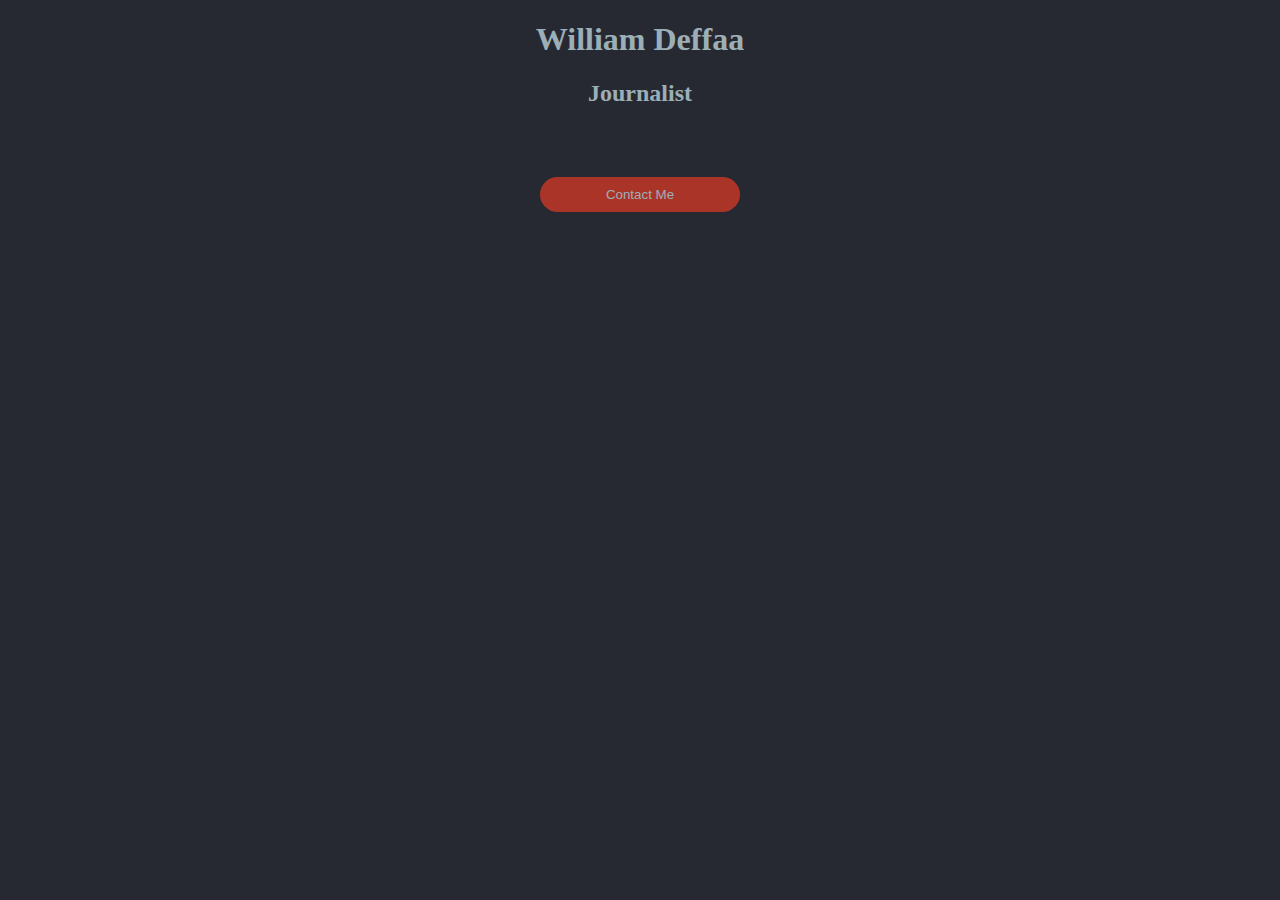
<file: contact-button-assignment/index.html>
<!doctype html>
<html lang="en">
    <head>
        <link href="style.css" rel="stylesheet" />
        <title>William Deffaa Button</title>
    </head>

    <body>
        <h1>William Deffaa</h1>
        <h2>Journalist</h2>
        <button>Contact Me</button>
    </body>
</html>
</file>
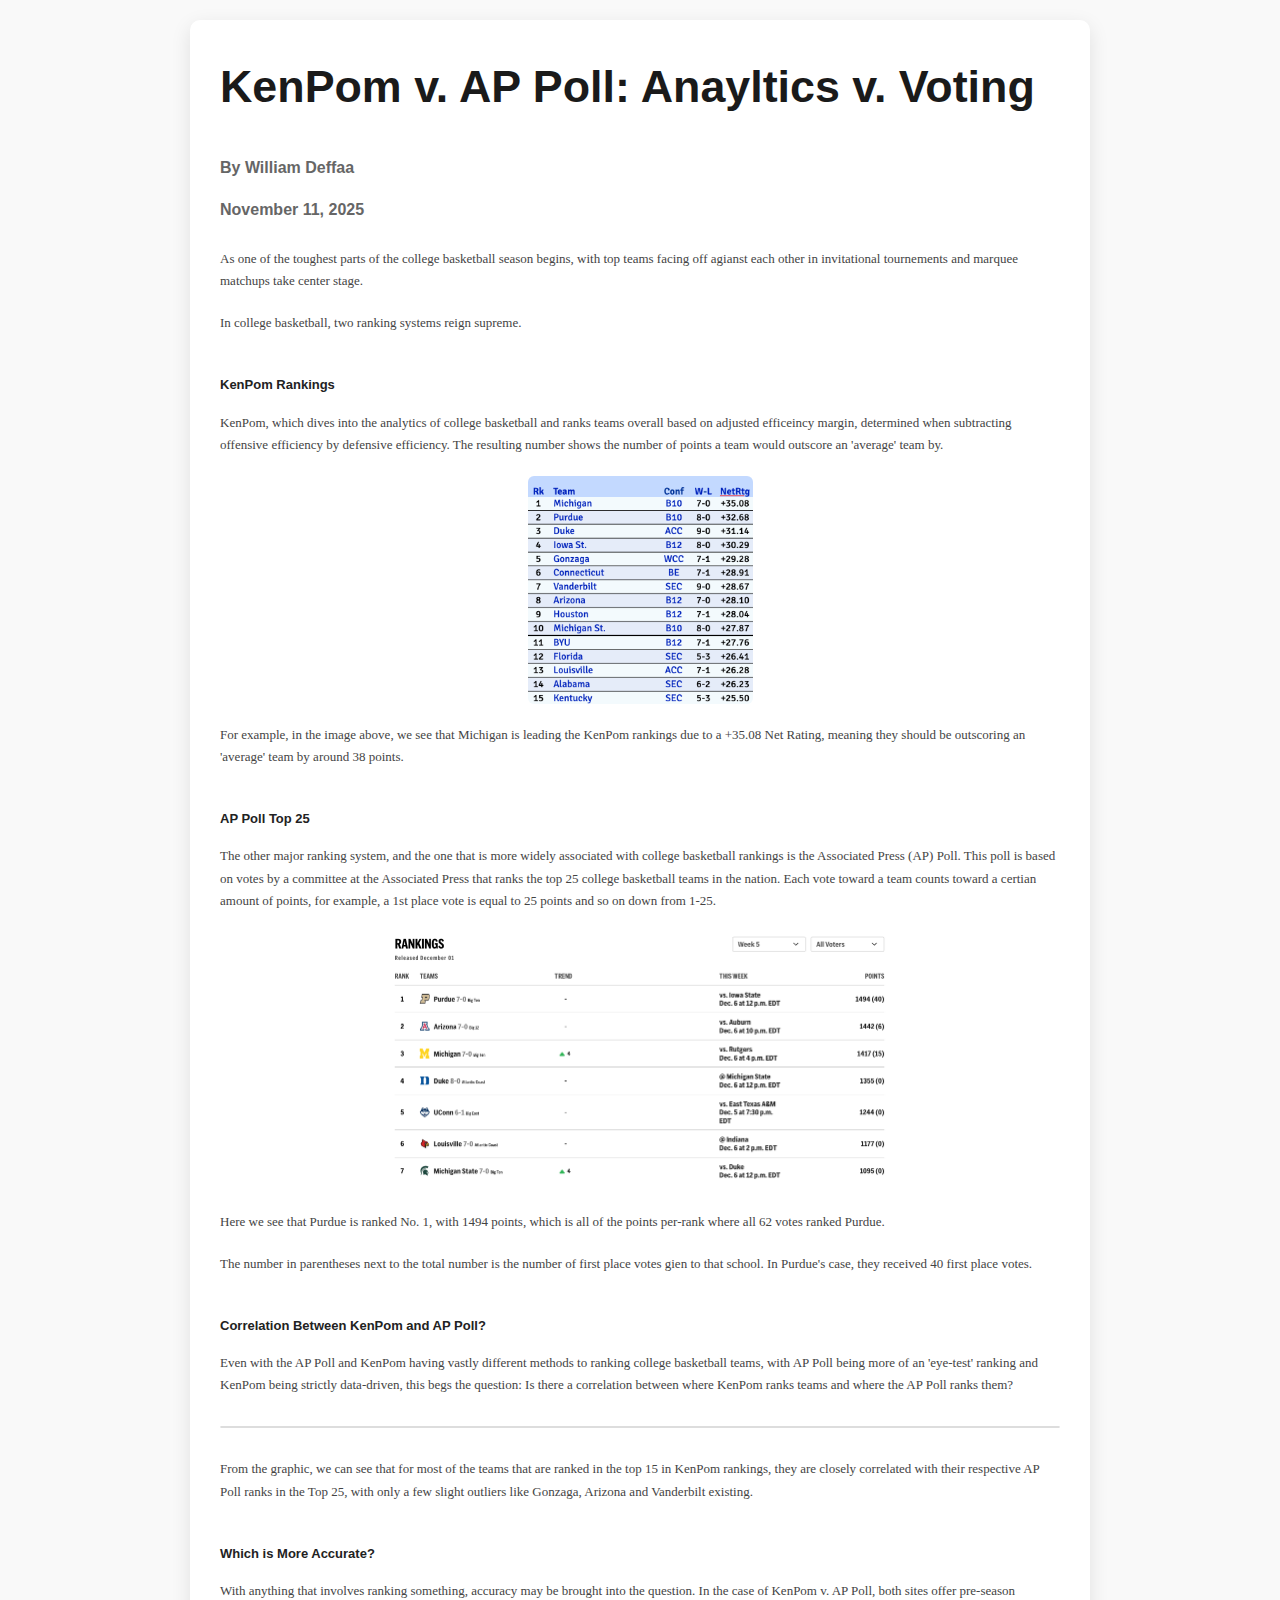
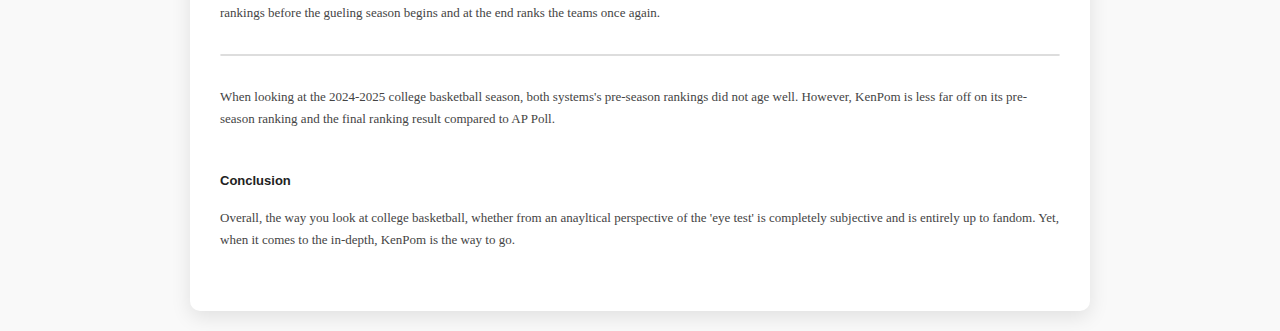
<file: data-via-project/index.html>
<!doctype html>
<html lang="en">
    <head>
        <title>[YOUR NAME]'s Data Story</title>

        <meta charset="utf-8" />
        <link rel="stylesheet" href="style.css" />

        <meta name="viewport" content="width=device-width, initial-scale=1, shrink-to-fit=no" />

        <!-- Bootstrap CSS -->
        <link
            href="https://cdn.jsdelivr.net/npm/bootstrap@5.3.8/dist/css/bootstrap.min.css"
            rel="stylesheet"
            integrity="sha384-sRIl4kxILFvY47J16cr9ZwB07vP4J8+LH7qKQnuqkuIAvNWLzeN8tE5YBujZqJLB"
            crossorigin="anonymous" />
    </head>

    <body>
        <div id="article">
            <h1>KenPom v. AP Poll: Anayltics v. Voting</h1>

            <h3 id="byline">By William Deffaa</h3>

            <h4 id="date">November 11, 2025</h4>

            <p>
                As one of the toughest parts of the college basketball season begins, with top teams facing off agianst
                each other in invitational tournements and marquee matchups take center stage.
            </p>

            <p>In college basketball, two ranking systems reign supreme.</p>

            <h3 id="kenpom">KenPom Rankings</h3>

            <p>
                KenPom, which dives into the analytics of college basketball and ranks teams overall based on adjusted
                efficeincy margin, determined when subtracting offensive efficiency by defensive efficiency. The
                resulting number shows the number of points a team would outscore an 'average' team by.
            </p>

            <img src="kenpom.png" width="225" />

            <p>
                For example, in the image above, we see that Michigan is leading the KenPom rankings due to a +35.08 Net
                Rating, meaning they should be outscoring an 'average' team by around 38 points.
            </p>

            <h3 id="appoll">AP Poll Top 25</h3>

            <p>
                The other major ranking system, and the one that is more widely associated with college basketball
                rankings is the Associated Press (AP) Poll. This poll is based on votes by a committee at the Associated
                Press that ranks the top 25 college basketball teams in the nation. Each vote toward a team counts
                toward a certian amount of points, for example, a 1st place vote is equal to 25 points and so on down
                from 1-25.
            </p>

            <img src="ap_poll_25.png" width="500" />

            <p>
                Here we see that Purdue is ranked No. 1, with 1494 points, which is all of the points per-rank where all
                62 votes ranked Purdue.
            </p>

            <p>
                The number in parentheses next to the total number is the number of first place votes gien to that
                school. In Purdue's case, they received 40 first place votes.
            </p>

            <h3 id="correlation">Correlation Between KenPom and AP Poll?</h3>

            <p>
                Even with the AP Poll and KenPom having vastly different methods to ranking college basketball teams,
                with AP Poll being more of an 'eye-test' ranking and KenPom being strictly data-driven, this begs the
                question: Is there a correlation between where KenPom ranks teams and where the AP Poll ranks them?
            </p>

            <div class="flourish-embed flourish-scatter" data-src="visualisation/26612409">
                <script src="https://public.flourish.studio/resources/embed.js"></script>
                <noscript
                    ><img
                        src="https://public.flourish.studio/visualisation/26612409/thumbnail"
                        width="100%"
                        alt="scatter visualization"
                /></noscript>
            </div>

            <p>
                From the graphic, we can see that for most of the teams that are ranked in the top 15 in KenPom
                rankings, they are closely correlated with their respective AP Poll ranks in the Top 25, with only a few
                slight outliers like Gonzaga, Arizona and Vanderbilt existing.
            </p>

            <h3 id="accuracy">Which is More Accurate?</h3>

            <p>
                With anything that involves ranking something, accuracy may be brought into the question. In the case of
                KenPom v. AP Poll, both sites offer pre-season rankings before the gueling season begins and at the end
                ranks the teams once again.
            </p>

            <div class="flourish-embed flourish-chart" data-src="visualisation/26642796">
                <script src="https://public.flourish.studio/resources/embed.js"></script>
                <noscript
                    ><img
                        src="https://public.flourish.studio/visualisation/26642796/thumbnail"
                        width="100%"
                        alt="chart visualization"
                /></noscript>
            </div>

            <p>
                When looking at the 2024-2025 college basketball season, both systems's pre-season rankings did not age
                well. However, KenPom is less far off on its pre-season ranking and the final ranking result compared to
                AP Poll.
            </p>

            <h3 id="conclusion">Conclusion</h3>

            <p>
                Overall, the way you look at college basketball, whether from an anayltical perspective of the 'eye
                test' is completely subjective and is entirely up to fandom. Yet, when it comes to the in-depth, KenPom
                is the way to go.
            </p>
        </div>
    </body>
</html>
</file>
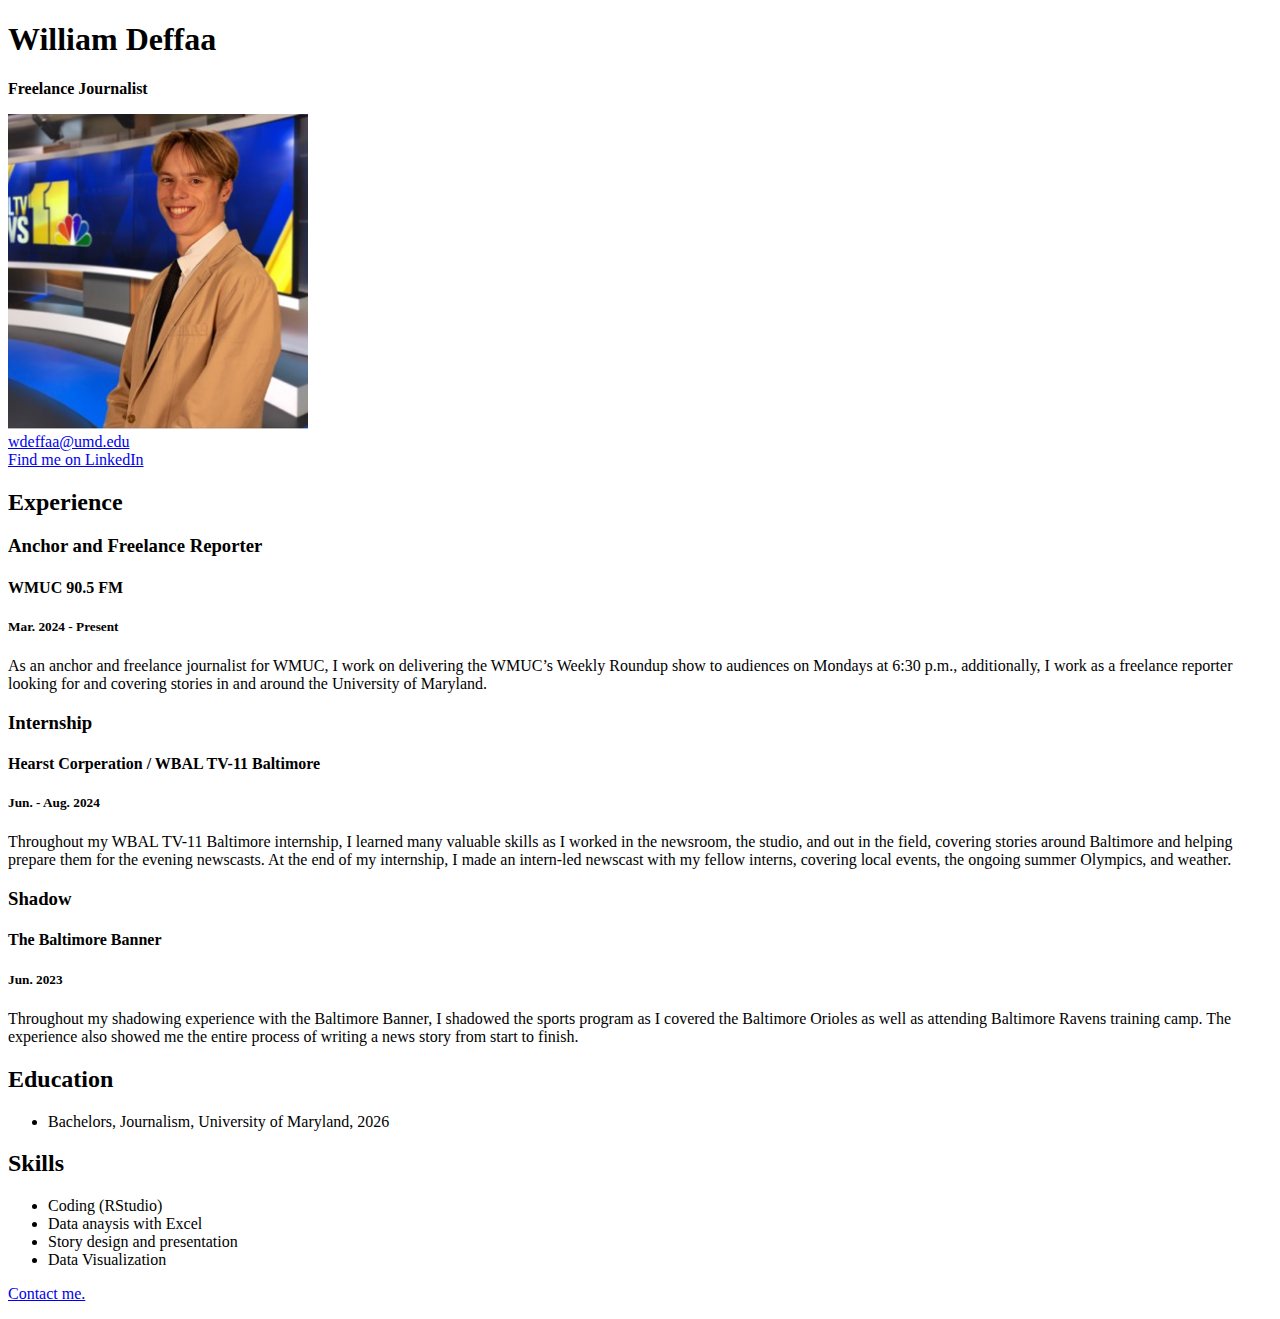
<file: resume.html>
<!doctype html>
<html lang="en">
    <head>
        <title>William Deffaa Resume</title>
    </head>

    <body>
        <!--I built this myself!-->
        <h1>William Deffaa</h1>
        <p><strong>Freelance Journalist</strong></p>
        <img src="htmlresume.jpeg" alt="A photo of William Deffaa" width="300" />

        <div id="contact">
            <a href="mailto:wdeffaa@umd.edu">wdeffaa@umd.edu</a>
        </div>
        <div>
            <a href="https://www.linkedin.com/in/william-deffaa- 9b5754272/" target="_blank">Find me on LinkedIn</a>
        </div>

        <h2>Experience</h2>
        <h3>Anchor and Freelance Reporter</h3>
        <h4>WMUC 90.5 FM</h4>
        <h5>Mar. 2024 - Present</h5>
        <p>
            As an anchor and freelance journalist for WMUC, I work on delivering the WMUC’s Weekly Roundup show to
            audiences on Mondays at 6:30 p.m., additionally, I work as a freelance reporter looking for and covering
            stories in and around the University of Maryland.
        </p>

        <h3>Internship</h3>
        <h4>Hearst Corperation / WBAL TV-11 Baltimore</h4>
        <h5>Jun. - Aug. 2024</h5>
        <p>
            Throughout my WBAL TV-11 Baltimore internship, I learned many valuable skills as I worked in the newsroom,
            the studio, and out in the field, covering stories around Baltimore and helping prepare them for the evening
            newscasts. At the end of my internship, I made an intern-led newscast with my fellow interns, covering local
            events, the ongoing summer Olympics, and weather.
        </p>

        <h3>Shadow</h3>
        <h4>The Baltimore Banner</h4>
        <h5>Jun. 2023</h5>
        <p>
            Throughout my shadowing experience with the Baltimore Banner, I shadowed the sports program as I covered the
            Baltimore Orioles as well as attending Baltimore Ravens training camp. The experience also showed me the
            entire process of writing a news story from start to finish.
        </p>

        <h2>Education</h2>
        <ul>
            <li>Bachelors, Journalism, University of Maryland, 2026</li>
        </ul>
        <h2>Skills</h2>
        <ul>
            <li>Coding (RStudio)</li>
            <li>Data anaysis with Excel</li>
            <li>Story design and presentation</li>
            <li>Data Visualization</li>
        </ul>
        <p><a href="#contact">Contact me.</a></p>
    </body>
</html>
</file>
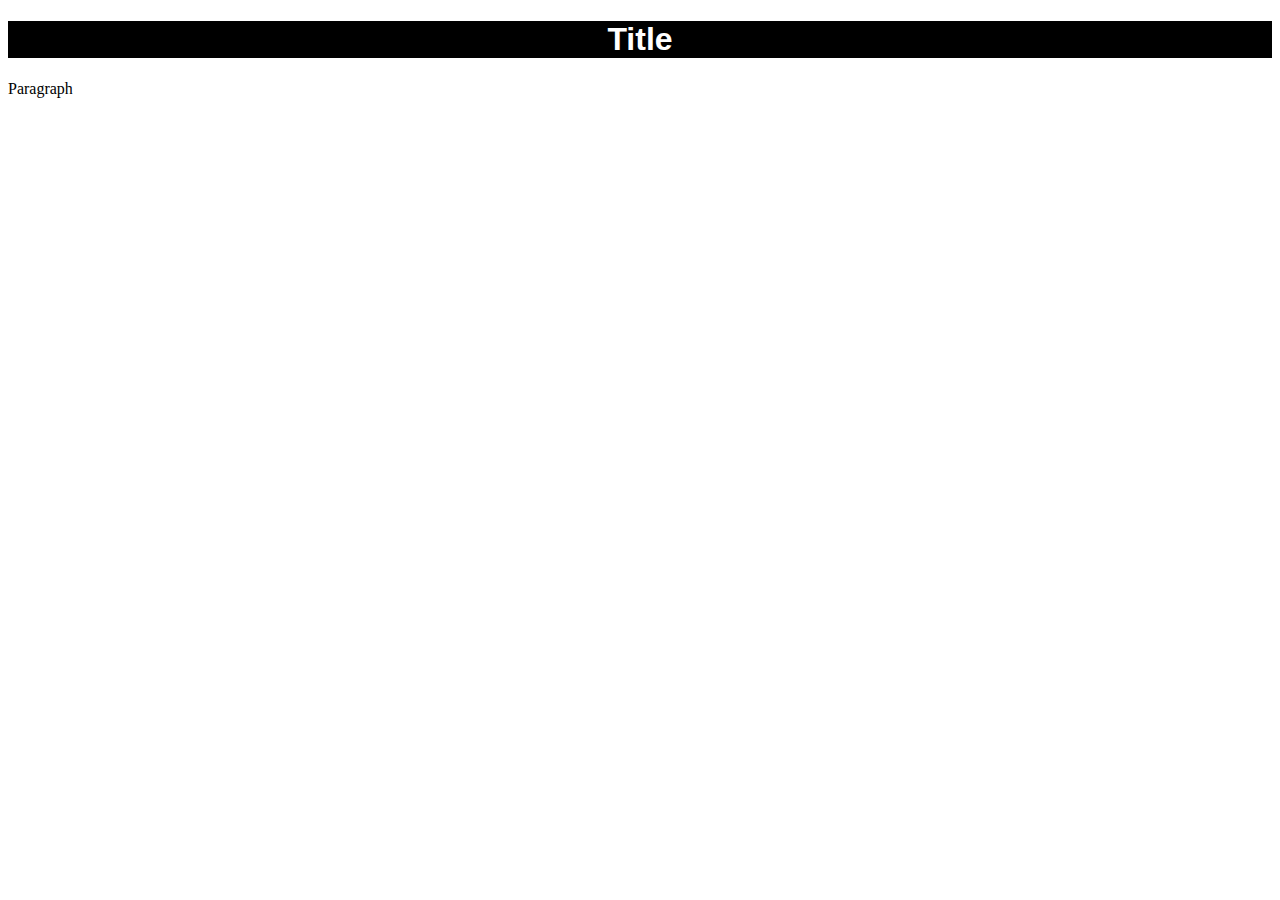
<file: styled-text.html>
<!doctype html>
<html lang="en">
    <head>
        <title>Stytled Text</title>
    </head>

    <body>
        <h1 style="background-color: black; color: white; font-family: Arial, Helvetica, sans-serif; font-size: 30; text-align: center"
            >Title</h1>
        <p>Paragraph</p>
    </body>
</html>
</file>
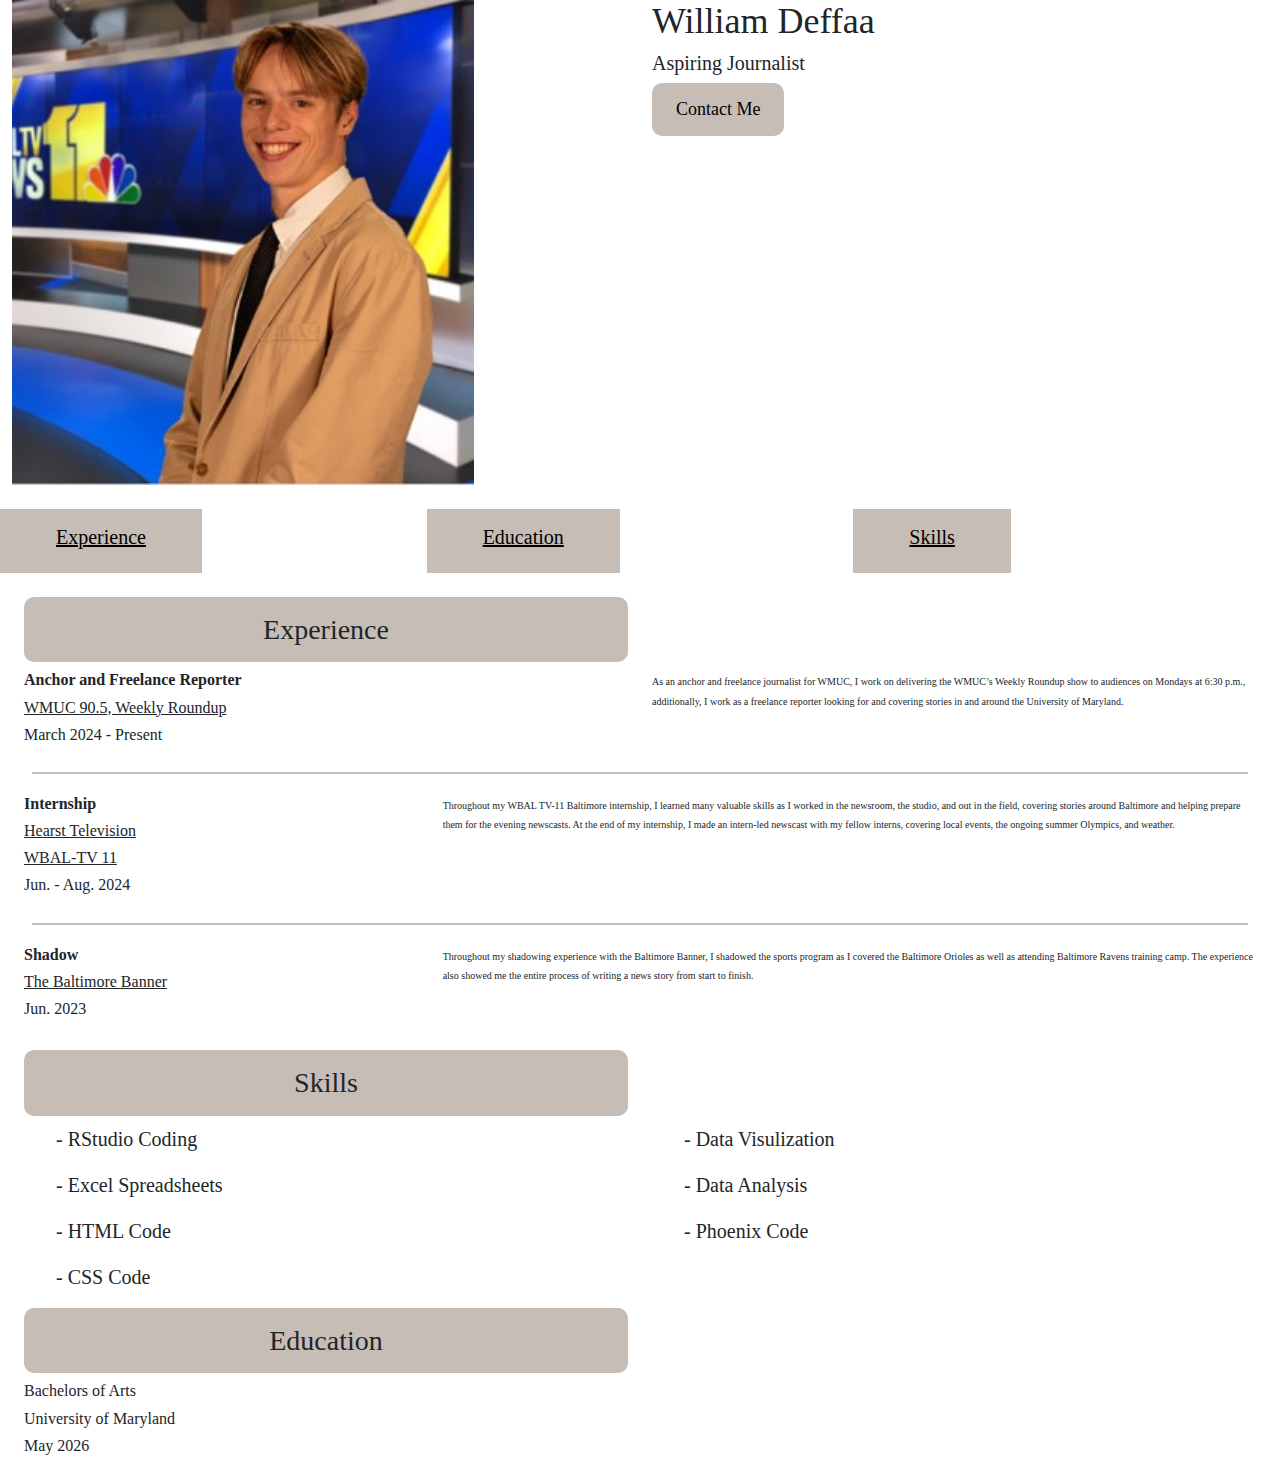
<file: online-portfolio/online-portfolio.html>
<!doctype html>
<html lang="en">
    <head>
        <meta charset="UTF-8" />
        <meta name="viewport" content="width=device-width, initial-scale=1" />

        <title>William Deffaa Online Portfolio</title>

        <link
            href="https://cdn.jsdelivr.net/npm/bootstrap@5.3.3/dist/css/bootstrap.min.css"
            rel="stylesheet"
            integrity="sha384-QWTKZyjpPEjISv5WaRU9OFeRpok6YctnYmDr5pNlyT2bRjXh0JMhjY6hW+ALEwIH"
            crossorigin="anonymous" />
        <link href="style.css" rel="stylesheet" />
    </head>

    <body>
        <div class="container-fluid">
            <div class="row">
                <div class="col-6"><img src="htmlresume.jpeg" /></div>
                <div class="col-6">
                    <h1>William Deffaa</h1>
                    <h5>Aspiring Journalist</h5>
                    <button>Contact Me</button>
                </div>
            </div>
        </div>
        <br />
        <div class="container-fluid" id="navigation">
            <div class="row">
                <div class="col-4 nav">
                    <a href="#experience"><h5>Experience</h5></a>
                </div>
                <div class="col-4 nav">
                    <a href="#education"><h5>Education</h5></a>
                </div>
                <div class="col-4 nav">
                    <a href="#skills"><h5>Skills</h5></a>
                </div>
            </div>
            <br />
            <div class="container-fluid">
                <div class="row">
                    <div class="col-6"><h2 id="experience">Experience</h2></div>
                </div>
            </div>

            <div class="container-fluid">
                <div class="row">
                    <div class="col-6">
                        <h6><b>Anchor and Freelance Reporter</b></h6>
                        <h6><u>WMUC 90.5, Weekly Roundup</u></h6>
                        <h6>March 2024 - Present</h6>
                    </div>
                    <div class="col-6">
                        <h6>
                            <span class="small-font"
                                >As an anchor and freelance journalist for WMUC, I work on delivering the WMUC’s Weekly
                                Roundup show to audiences on Mondays at 6:30 p.m., additionally, I work as a freelance
                                reporter looking for and covering stories in and around the University of
                                Maryland.</span
                            >
                        </h6>
                    </div>
                </div>
            </div>
            <hr />
            <div class="container-fluid">
                <div class="row">
                    <div class="col-4">
                        <h6><b>Internship</b></h6>
                        <h6><u>Hearst Television</u></h6>
                        <h6><u>WBAL-TV 11</u></h6>
                        <h6>Jun. - Aug. 2024</h6>
                    </div>
                    <div class="col-8">
                        <h6>
                            <span class="small-font"
                                >Throughout my WBAL TV-11 Baltimore internship, I learned many valuable skills as I
                                worked in the newsroom, the studio, and out in the field, covering stories around
                                Baltimore and helping prepare them for the evening newscasts. At the end of my
                                internship, I made an intern-led newscast with my fellow interns, covering local events,
                                the ongoing summer Olympics, and weather.</span
                            >
                        </h6>
                    </div>
                </div>
            </div>

            <hr />

            <div class="container-fluid">
                <div class="row">
                    <div class="col-4">
                        <h6><b>Shadow</b></h6>
                        <h6><u>The Baltimore Banner</u></h6>
                        <h6>Jun. 2023</h6>
                    </div>
                    <div class="col-8">
                        <h6>
                            <span class="small-font"
                                >Throughout my shadowing experience with the Baltimore Banner, I shadowed the sports
                                program as I covered the Baltimore Orioles as well as attending Baltimore Ravens
                                training camp. The experience also showed me the entire process of writing a news story
                                from start to finish.
                            </span>
                        </h6>
                    </div>
                </div>
            </div>
            <br />
            <div class="container-fluid">
                <div class="row">
                    <div class="col-6"><h2 id="skills">Skills</h2></div>
                </div>
            </div>

            <div class="container-fluid">
                <div class="row">
                    <div class="col-6">
                        <ul>
                            - RStudio Coding
                        </ul>
                        <ul>
                            - Excel Spreadsheets
                        </ul>
                        <ul>
                            - HTML Code
                        </ul>
                        <ul>
                            - CSS Code
                        </ul>
                    </div>
                    <div class="col-6">
                        <ul>
                            - Data Visulization
                        </ul>
                        <ul>
                            - Data Analysis
                        </ul>
                        <ul>
                            - Phoenix Code
                        </ul>
                    </div>
                </div>
            </div>

            <div class="container-fluid">
                <div class="row">
                    <div class="col-6"><h2 id="education">Education</h2></div>
                </div>
            </div>

            <div class="container-fluid">
                <div class="row">
                    <div class="col-8">
                        <h6>Bachelors of Arts</h6>
                        <h6>University of Maryland</h6>
                        <h6>May 2026</h6>
                    </div>
                </div>
            </div>
        </div>
    </body>
</html>
</file>
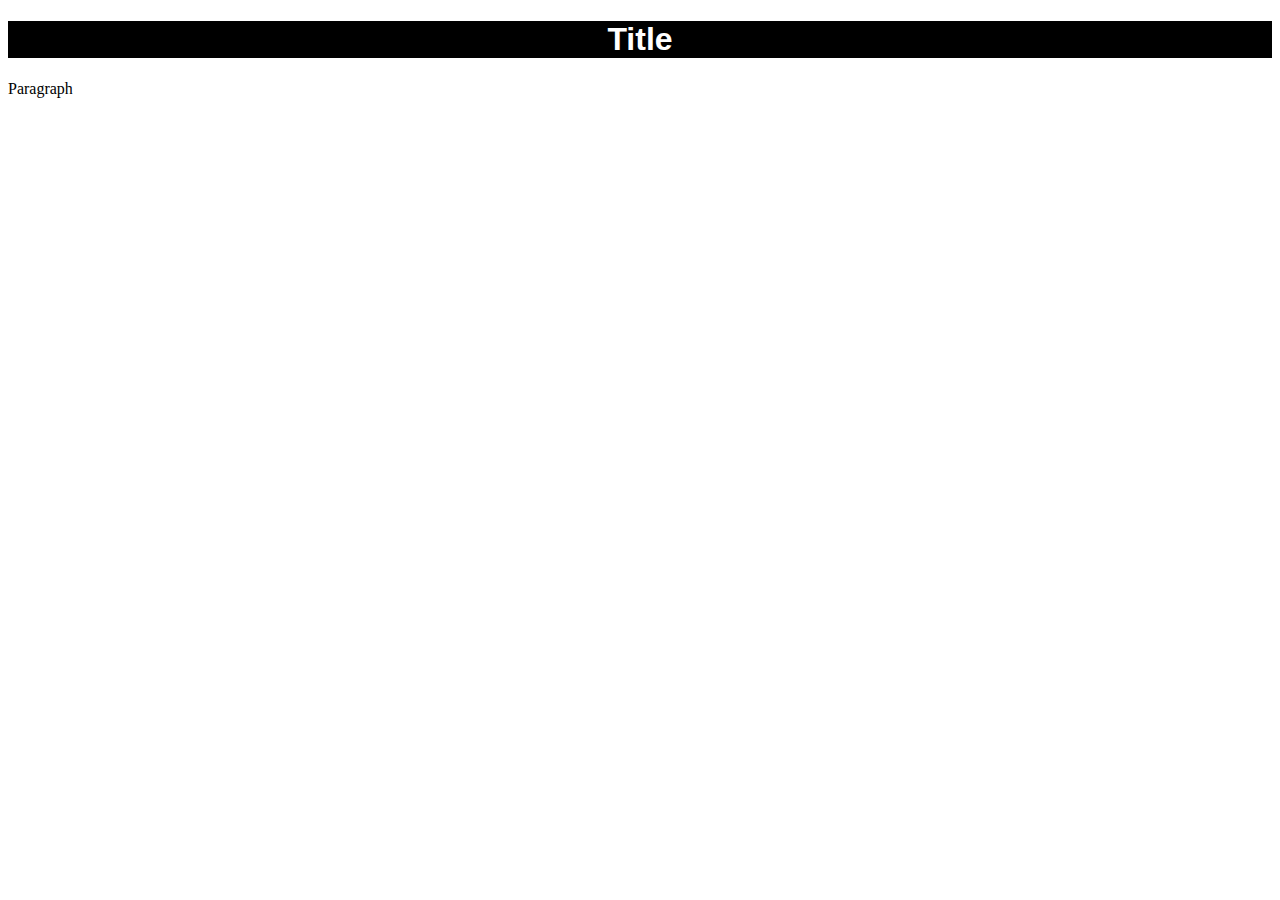
<file: styling-assignment/styled-text.html>
<!doctype html>
<html lang="en">
    <head>
        <title>Stytled Text</title>
        <link href="style.css" rel="stylesheet" />
    </head>

    <body>
        <h1>Title</h1>
        <p>Paragraph</p>
    </body>
</html>
</file>
<file: contact-button-assignment/style.css>
/*
MY COLOR PALETTE
Cadet gray - #9CAFB7
Fire brick - #AB3428
Raisin black - #272932
Persian orange - #DC965A
Rufous - #A33B20
*/

body {
    background-color: #272932;
    color: #9cafb7;
    text-align: center;
}

button {
    background-color: #ab3428;
    color: #9cafb7;
    width: 200px;
    padding: 10px;
    margin-top: 50px;
    border: none;
    border-radius: 200px;
}
button:hover {
    background-color: #dc965a;
    color: #272932;
}

h1 {
    font-family: "Meie Script", cursive;
}

h2 {
    font-family: "Meie Script", cursive;
}
</file>
<file: online-portfolio/style.css>
@media {
    img {
        width: 75%;
    }

    h1 {
        font-family: "Libre Caslon Display", serif;
        font-weight: 400;
        font-style: normal;
    }

    h2 {
        font-family: "Libre Caslon Display", serif;
        font-weight: 400;
        font-style: normal;
        background-color: #c6bdb7;
        border: none;
        border-radius: 10px;
        text-align: center;
    }

    button {
        background-color: #c6bdb7;
        border: none;
        border-radius: 10px;
        font-family: "Libre Caslon Display", serif;
        font-weight: 400;
        font-style: normal;
    }

    h5 {
        font-family: "Libre Caslon Display", serif;
        font-weight: 400;
        font-style: normal;
    }

    h6 {
        font-family: "Libre Caslon Display", serif;
        font-weight: 400;
        font-style: normal;
        font-size: 16px;
    }

    a {
        background-color: #c6bdb7;
        border: none;
        padding: 1rem;
        text-align: center;
        color: #000;
        font-size: 16px;
        margin: 0;
        border-right: 40px solid;
        border-left: 40px solid;
        border-right-color: #c6bdb7;
        border-left-color: #c6bdb7;
    }

    .small-font {
        font-family: "Libre Caslon Display", serif;
        font-weight: 400;
        font-style: normal;
        font-size: 10px;
    }

    ul {
        font-family: "Libre Caslon Display", serif;
        font-weight: 400;
        font-style: normal;
        font-size: 20px;
    }

    hr {
        border: none;
        height: 2px;
        background-color: black;
        margin: 20px;
    }

}

@media (min-width: 576px) {
    img {
        width: 75%;
    }

    h1, h2, h5, h6, ul, .small-font, button, a {
        font-family: "Libre Caslon Display", serif;
        font-weight: 400;
        font-style: normal;
    }

    h2 {
        background-color: #c6bdb7;
        border: none;
        border-radius: 10px;
        text-align: center;
    }

    button {
        background-color: #c6bdb7;
        border: none;
        border-radius: 10px;
    }

    h6 {
        font-size: 16px;
    }

    a {
        background-color: #c6bdb7;
        border: none;
        padding: 1rem;
        text-align: center;
        color: #000;
        font-size: 16px;
        margin: 0;
        border-right: 40px solid #c6bdb7;
        border-left: 40px solid #c6bdb7;
    }

    .small-font {
        font-size: 10px;
    }

    ul {
        font-size: 20px;
    }

    hr {
        border: none;
        height: 2px;
        background-color: black;
        margin: 20px;
    }
}

/* Base styles (mobile-first) */
img {
    width: 75%;
}

h1, h2, h5, h6, .small-font, ul, button, a {
    font-family: "Libre Caslon Display", serif;
    font-weight: 400;
    font-style: normal;
}

h2 {
    background-color: #c6bdb7;
    border: none;
    border-radius: 10px;
    text-align: center;
}

button {
    background-color: #c6bdb7;
    border: none;
    border-radius: 10px;
}

h6 {
    font-size: 16px;
}

a {
    background-color: #c6bdb7;
    border: none;
    padding: 1rem;
    text-align: center;
    color: #000;
    font-size: 16px;
    margin: 0;
    border-right: 40px solid #c6bdb7;
    border-left: 40px solid #c6bdb7;
}

.small-font {
    font-size: 10px;
}

ul {
    font-size: 20px;
}

hr {
    border: none;
    height: 2px;
    background-color: black;
    margin: 20px;
}


@media (min-width: 768px) {
    img {
        width: 50%; 
    }

    h1 {
        font-size: 36px; 
    }

    h2 {
        font-size: 28px;
        padding: 1rem 2rem; 
    }

    h5 {
        font-size: 20px;
    }

    h6 {
        font-size: 18px;
    }

    a {
        font-size: 18px;
        padding: 1rem 2rem; 
        border-right-width: 60px;
        border-left-width: 60px;
    }

    .small-font {
        font-size: 12px;
    }

    ul {
        font-size: 22px;
    }

    button {
        font-size: 18px;
        padding: 0.8rem 1.5rem;
        background-color: #c6bdb7;
        border: none;
    }
}

@media (min-width: 992px) {

    img {
        width: 75%;
    }

    h1 {
        font-family: "Libre Caslon Display", serif;
        font-weight: 400;
        font-style: normal;
    }

    h2 {
        font-family: "Libre Caslon Display", serif;
        font-weight: 400;
        font-style: normal;
        background-color: #c6bdb7;
        border: none;
        border-radius: 10px;
        text-align: center;
    }

    button {
        background-color: #c6bdb7;
        border: none;
        border-radius: 10px;
        font-family: "Libre Caslon Display", serif;
        font-weight: 400;
        font-style: normal;
    }

    h5 {
        font-family: "Libre Caslon Display", serif;
        font-weight: 400;
        font-style: normal;
    }

    h6 {
        font-family: "Libre Caslon Display", serif;
        font-weight: 400;
        font-style: normal;
        font-size: 16px;
    }

    a {
        background-color: #c6bdb7;
        border: none;
        padding: 1rem;
        text-align: center;
        color: #000;
        font-size: 16px;
        margin: 0;
        border-right: 40px solid #c6bdb7;
        border-left: 40px solid #c6bdb7;
    }

    .small-font {
        font-family: "Libre Caslon Display", serif;
        font-weight: 400;
        font-style: normal;
        font-size: 10px;
    }

    ul {
        font-family: "Libre Caslon Display", serif;
        font-weight: 400;
        font-style: normal;
        font-size: 20px;
    }

    hr {
        border: none;
        height: 2px;
        background-color: black;
        margin: 20px;
    }

}
</file>
<file: styling-assignment/style.css>
h1 {
    background-color: black;
    color: white;
    font-family: Arial, Helvetica, sans-serif;
    font-size: 30;
    text-align: center;
}
</file>
<file: data-via-project/style.css>
/* Reset some default browser styles */
* {
    margin: 0;
    padding: 0;
    box-sizing: border-box;
}

body {
    font-family: 'Georgia', serif;
    line-height: 1.7;
    background-color: #f9f9f9;
    color: #333;
    padding: 20px;
}

/* Main article container */
#article {
    max-width: 900px;
    margin: 0 auto;
    background-color: #fff;
    padding: 40px 30px;
    border-radius: 10px;
    box-shadow: 0 6px 20px rgba(0, 0, 0, 0.1);
}

/* Headings */
h1 {
    font-family: 'Arial', sans-serif;
    font-size: 2.8em;
    margin-bottom: 20px;
    color: #1a1a1a;
    line-height: 1.2;
}

h3 {
    font-family: 'Arial', sans-serif;
    font-size: small;
    margin-top: 40px;
    margin-bottom: 15px;
    color: #222;
}

h4 {
    font-family: 'Arial', sans-serif;
    font-size: large;
    color: #555;
    margin-bottom: 25px;
}

/* Byline and date */
#byline, #date {
    font-style: 'Arial', sans-serif;
    color: #666;
    font-size: medium
}

/* Paragraphs */
p {
    font-size: small;
    margin-bottom: 20px;
    color: #444;
}

/* Images */
img {
    display: block;
    margin: 20px auto;
    max-width: 100%;
    border-radius: 6px;
}

/* Flourish embeds */
.flourish-embed {
    margin: 30px 0;
    border: 1px solid #ddd;
    border-radius: 8px;
    overflow: hidden;
}

/* Links */
a {
    color: #007bff;
    text-decoration: none;
}

a:hover {
    text-decoration: underline;
}

/* Responsive typography for smaller screens */
@media (max-width: 768px) {
    #article {
        padding: 25px 15px;
    }

    h1 {
        font-size: 2.2em;
    }

    h3 {
        font-size: 1.5em;
    }

    p {
        font-size: 1em;
    }
}
</file>
